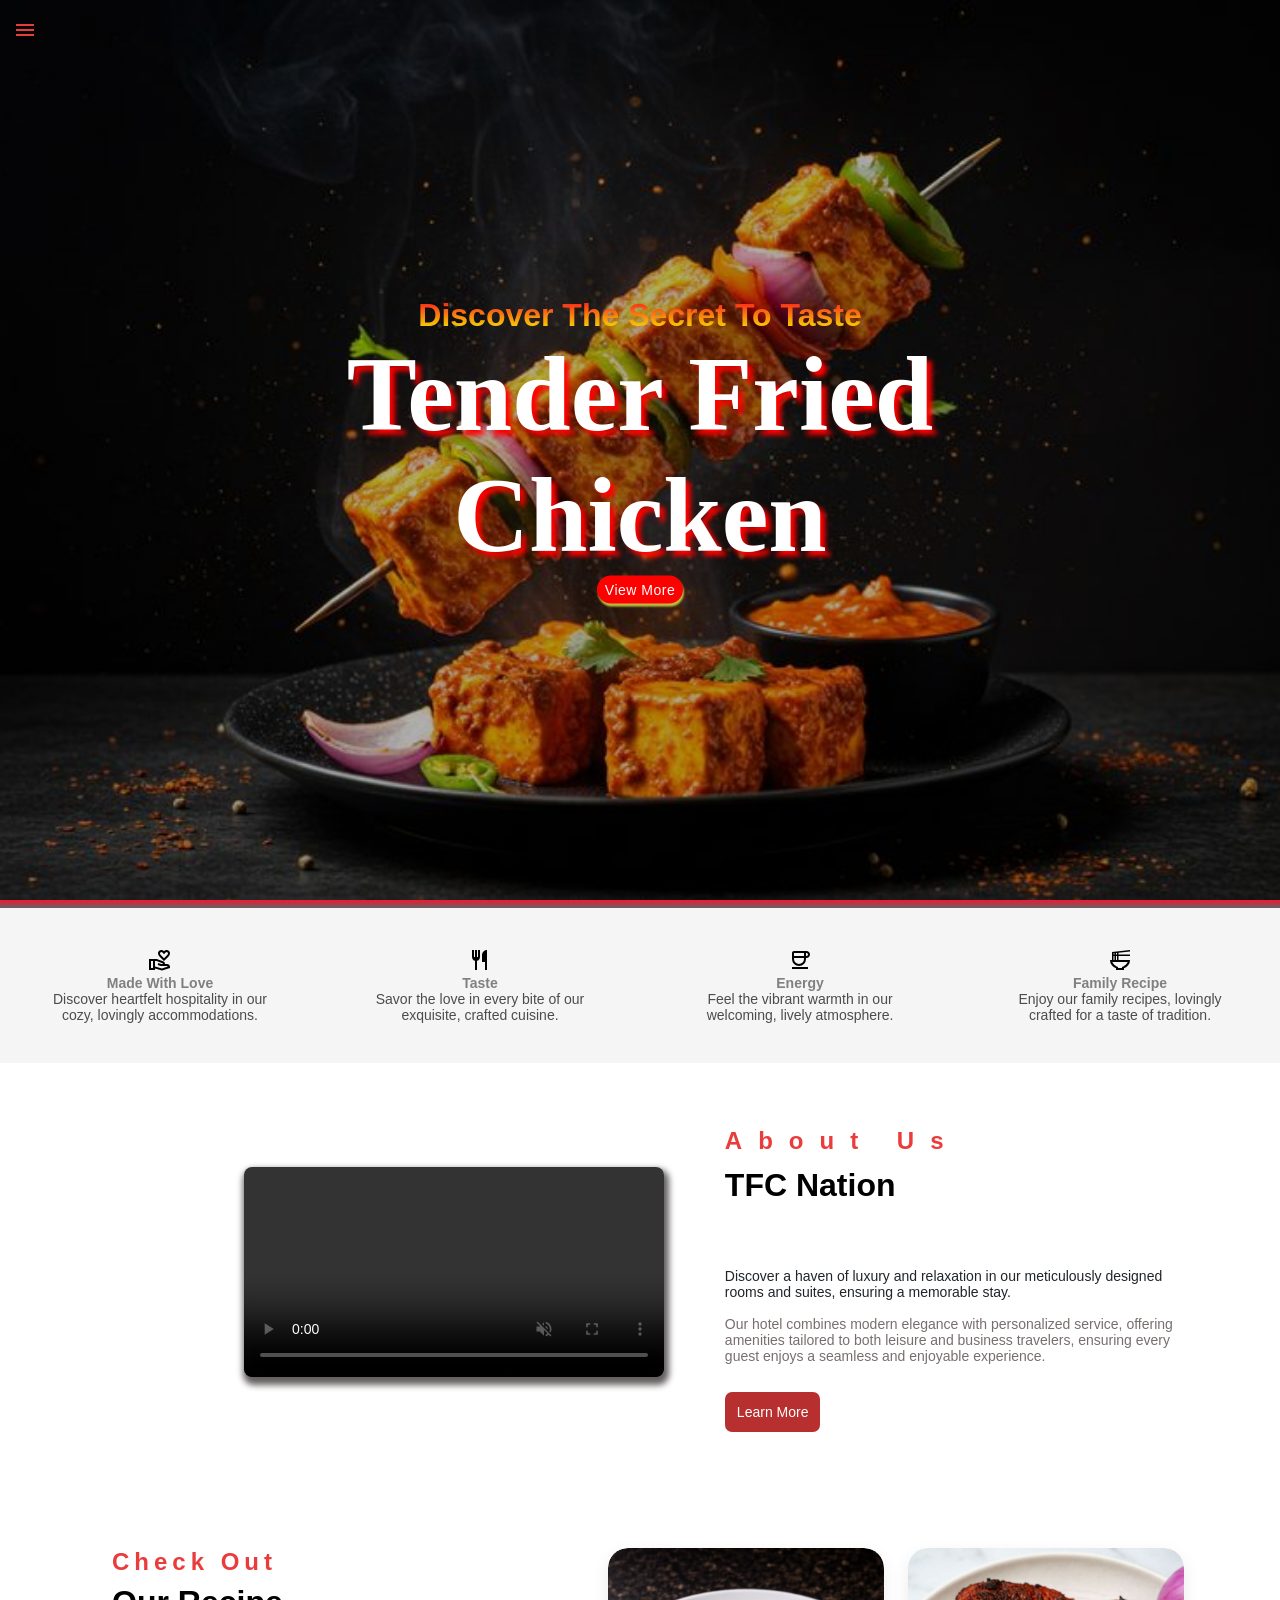
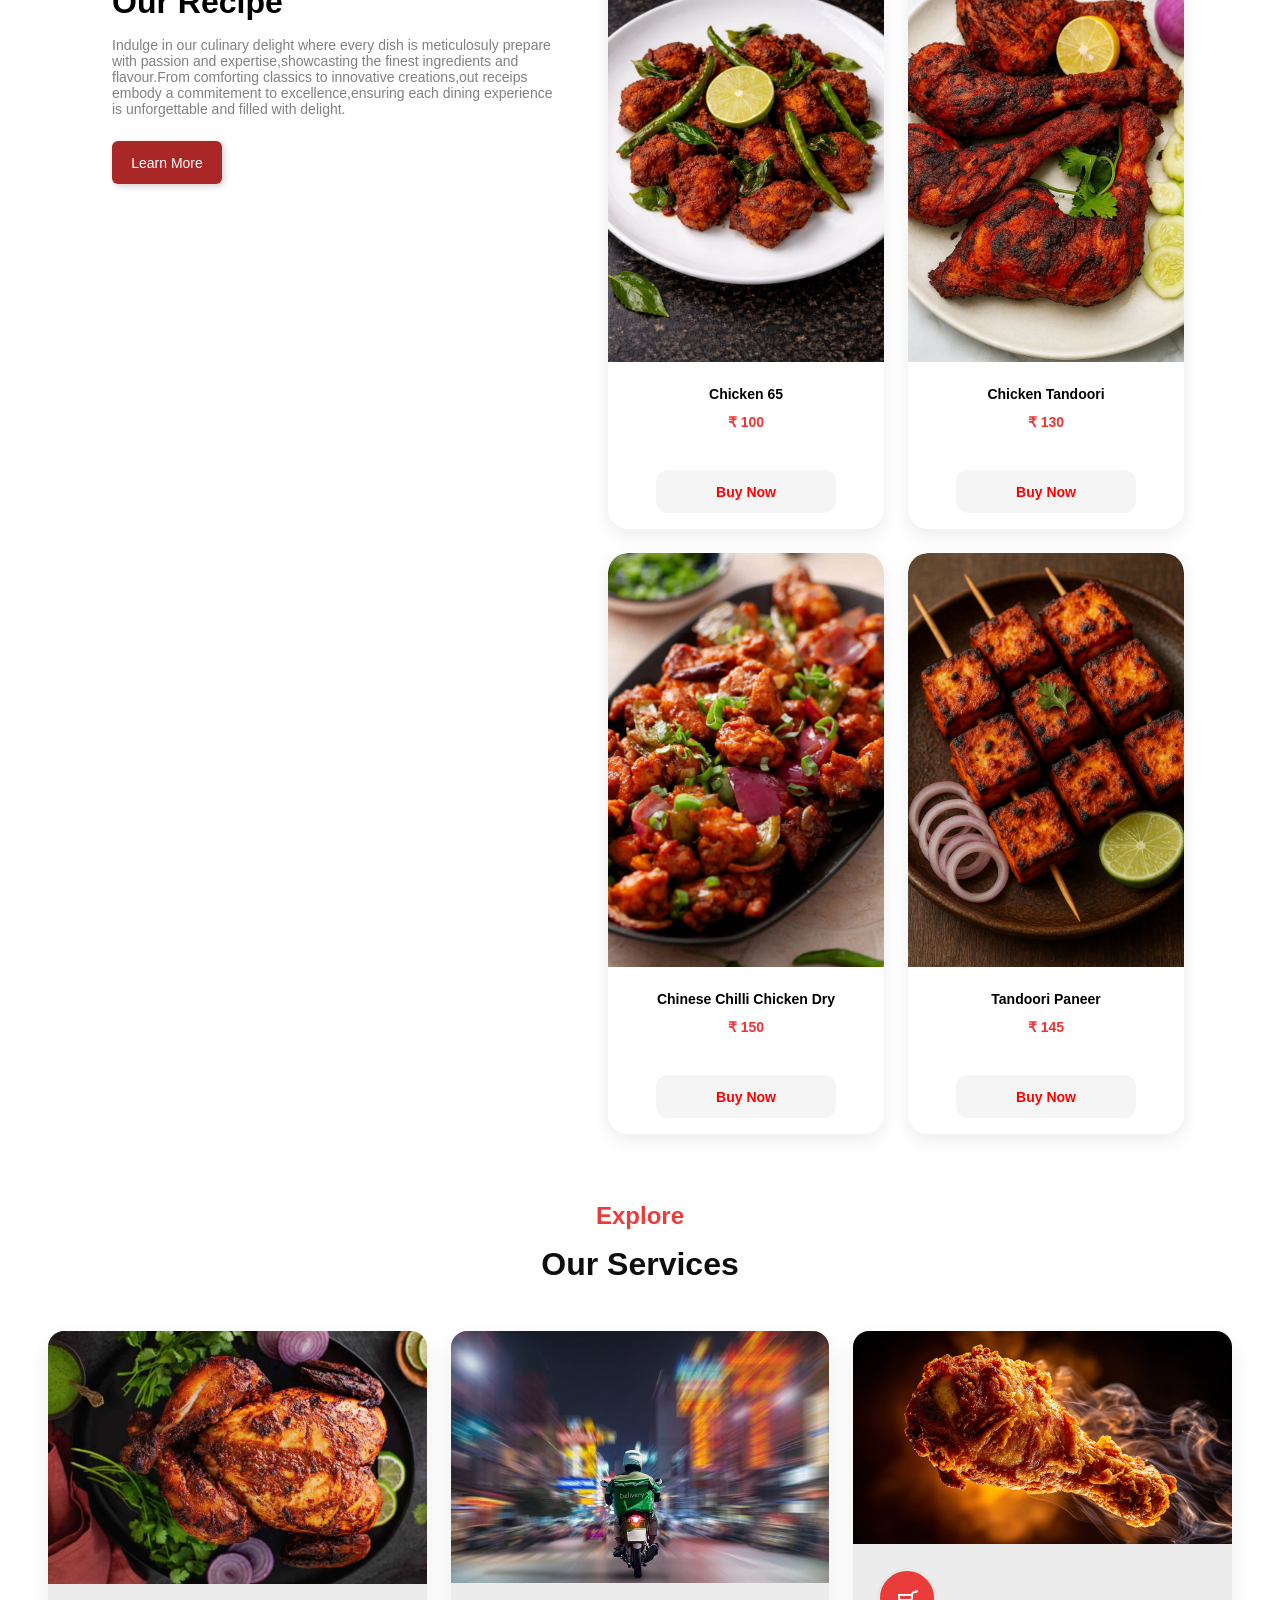
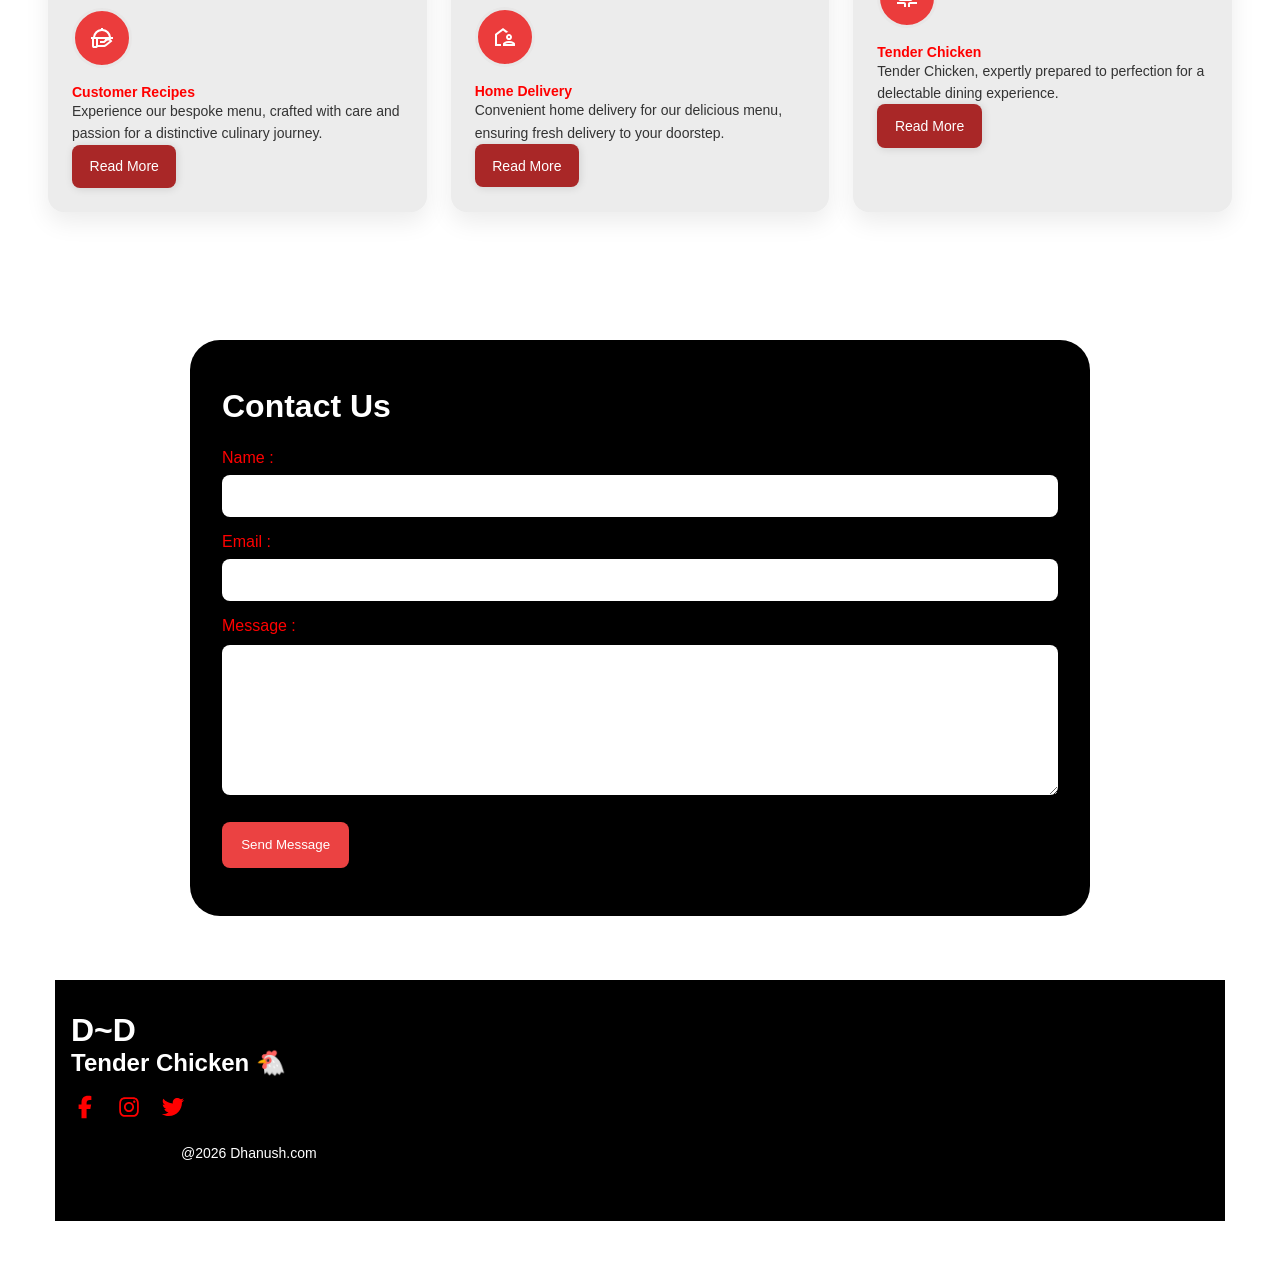
<file: index.html>
<!DOCTYPE html>
<html lang="en">
    <head>
        <meta charset="UTF-8">
        <meta name="viewport" content="width=device-width, initial-scale=1.0">
        <title>TFC | Tender Fried Chicken</title>
        <link rel="stylesheet" href="Food.css">
        <link rel="icon"
            href="vector-chicken-icon-chicken-icon-chicken-head-vector-isolated-transparent-background-png_699917-2622.png">
    </head>
    <body>
        <div class="nav-btn">
            <label for="nav-check">
                <svg xmlns="http://www.w3.org/2000/svg" height="24px"
                    viewBox="0 -960 960 960" width="24px" fill="#5f6368"><path
                        d="M120-240v-80h720v80H120Zm0-200v-80h720v80H120Zm0-200v-80h720v80H120Z" /></svg>
            </label>
        </div>

        <input type="checkbox" id="nav-check">

        <nav class="navbar">

            <div class="navbar-header">
                <h3>TFC Nation</h3>
                <img
                    src="vector-chicken-icon-chicken-icon-chicken-head-vector-isolated-transparent-background-png_699917-2622.png"
                    alt="TFC">
                <span class="nav-close">
                    <label for="nav-check">
                        <svg xmlns="http://www.w3.org/2000/svg" height="24px"
                            viewBox="0 -960 960 960" width="29px"
                            fill="#5f6368"><path
                                d="m336-280-56-56 144-144-144-143 56-56 144 144 143-144 56 56-144 143 144 144-56 56-143-144-144 144Z" /></svg>
                    </label>
                </span>
            </div>
            <ul class="nav-items">
                <li><a class="nav-link" href="#">Home</a></li>
                <li><a class="nav-link" href="#">Features</a></li>
                <li><a class="nav-link" href="#">About</a></li>
                <li><a class="nav-link" href="#">Product</a></li>
                <li><a class="nav-link" href="#">Contact</a></li>
            </ul>

        </nav>

        <header class="header">
            <div class="banner">
                <h2>Discover The Secret To Taste</h2>
                <h1>Tender Fried Chicken</h1>
                <a class="btn" href="#">View More</a>
            </div>
        </header>

        <div class="container-divider"></div>

        <section class="features">
            <div class="feature">
                <span class="feature-icon">
                    <svg xmlns="http://www.w3.org/2000/svg" height="24px"
                        viewBox="0 -960 960 960" width="24px"
                        fill="#5f6368"><path
                            d="M640-440 474-602q-31-30-52.5-66.5T400-748q0-55 38.5-93.5T532-880q32 0 60 13.5t48 36.5q20-23 48-36.5t60-13.5q55 0 93.5 38.5T880-748q0 43-21 79.5T807-602L640-440Zm0-112 109-107q19-19 35-40.5t16-48.5q0-22-15-37t-37-15q-14 0-26.5 5.5T700-778l-60 72-60-72q-9-11-21.5-16.5T532-800q-22 0-37 15t-15 37q0 27 16 48.5t35 40.5l109 107ZM280-220l278 76 238-74q-5-9-14.5-15.5T760-240H558q-27 0-43-2t-33-8l-93-31 22-78 81 27q17 5 40 8t68 4q0-11-6.5-21T578-354l-234-86h-64v220ZM40-80v-440h304q7 0 14 1.5t13 3.5l235 87q33 12 53.5 42t20.5 66h80q50 0 85 33t35 87v40L560-60l-280-78v58H40Zm80-80h80v-280h-80v280Zm520-546Z" /></svg>
                </span>
                <h4 class="feature-title">Made With Love</h4>
                <p class="feature-text">Discover heartfelt hospitality in our cozy, lovingly accommodations.</p>
            </div>

            <div class="feature">
                <span class="feature-icon">
                    <svg xmlns="http://www.w3.org/2000/svg" height="24px"
                        viewBox="0 -960 960 960" width="24px"
                        fill="#5f6368"><path
                            d="M280-80v-366q-51-14-85.5-56T160-600v-280h80v280h40v-280h80v280h40v-280h80v280q0 56-34.5 98T360-446v366h-80Zm400 0v-320H560v-280q0-83 58.5-141.5T760-880v800h-80Z" /></svg>
                </span>
                <h4 class="feature-title">Taste</h4>
                <p class="feature-text">Savor the love in every bite of our exquisite, crafted cuisine.</p>
            </div>

            <div class="feature">
                <span class="feature-icon">
                    <svg xmlns="http://www.w3.org/2000/svg" height="24px"
                        viewBox="0 -960 960 960" width="24px"
                        fill="#5f6368"><path
                            d="M440-240q-117 0-198.5-81.5T160-520v-240q0-33 23.5-56.5T240-840h500q58 0 99 41t41 99q0 58-41 99t-99 41h-20v40q0 117-81.5 198.5T440-240ZM240-640h400v-120H240v120Zm200 320q83 0 141.5-58.5T640-520v-40H240v40q0 83 58.5 141.5T440-320Zm280-320h20q25 0 42.5-17.5T800-700q0-25-17.5-42.5T740-760h-20v120ZM160-120v-80h640v80H160Zm280-440Z" /></svg>
                </span>
                <h4 class="feature-title">Energy</h4>
                <p class="feature-text">Feel the vibrant warmth in our welcoming, lively atmosphere.</p>
            </div>

            <div class="feature">
                <span class="feature-icon">
                    <svg xmlns="http://www.w3.org/2000/svg" height="24px"
                        viewBox="0 -960 960 960" width="24px"
                        fill="#5f6368"><path
                            d="M400-160h160v-44l50-20q65-26 110.5-72.5T786-400H174q20 57 65 103.5T350-224l50 20v44Zm-80 80v-70q-107-42-173.5-130T80-480h80v-320l720-80v60l-460 52v68h460v60H420v160h460q0 112-66.5 200T640-150v70H320Zm0-620h40v-62l-40 5v57Zm-100 0h40v-50l-40 4v46Zm100 220h40v-160h-40v160Zm-100 0h40v-160h-40v160Zm260 80Z" /></svg>
                </span>
                <h4 class="feature-title">Family Recipe</h4>
                <p class="feature-text">Enjoy our family recipes, lovingly crafted for a taste of tradition.</p>
            </div>

        </section>

        <section class="about">
            <div class="section-centre">
                <div class="about-img-cointainer">
                    <div class="about-image">
                        <video src="Video-142.mp4" controls autoplay
                            loop muted></video>
                    </div>
                </div>
                <div class="about-info">
                    <div class="section-title">
                        <h3>About Us</h3>
                        <h2>TFC Nation</h2>
                    </div>
                    <p class="about-text-1">
                        Discover a haven of luxury and relaxation in our meticulously
                        designed rooms and suites, ensuring a memorable stay.
                    </p>
                    <p class="about-text">
                        Our hotel combines modern elegance with personalized
                        service, offering amenities tailored to both leisure and
                        business travelers, ensuring every guest enjoys a seamless
                        and enjoyable experience.
                    </p>
                    <div class="about-action">
                        <a href="#" class="btn">Learn More</a>
                    </div>
                </div>
            </div>
        </section>

        <section class="product">
            <div class="section-centre">
                <div class="product-info">
                    <div class="section-title-2">
                        <h3>Check Out</h3>
                    </div>
                    <div class="section-title-3">
                        <h2>Our Recipe</h2>
                    </div>

                    <div>
                        <div class="product-text">
                            Indulge in our culinary delight where every dish is
                            meticulosuly prepare with passion and
                            expertise,showcasting the finest ingredients and
                            flavour.From comforting classics to innovative
                            creations,out receips embody a commitement to
                            excellence,ensuring each dining experience is
                            unforgettable and filled with delight.
                        </div>
                    </div>
                    <div class="product-button">
                        <a href="#">Learn More</a>
                    </div>
                </div>
                <div class="product-inventory">
                    <div class="product-image">
                        <img class="img" src="chicken-65.jpeg" alt="product">
                        <h4>Chicken 65</h4>
                        <h4>₹ 100</h4>
                        <a class="product-btn" href="https://www.zomato.com/coimbatore">Buy Now</a>
                    </div>

                    <div class="product-image">
                        <img class="img" src="chicken-tandoori.jpeg" alt="product">
                        <h4>Chicken Tandoori</h4>
                        <h4>₹ 130</h4>
                        <a class="product-btn" href="https://www.zomato.com/coimbatore">Buy Now</a>
                    </div>

                    <div class="product-image">
                        <img class="img" src="chilli-chicken.jpeg" alt="product">
                        <h4>Chinese Chilli Chicken Dry</h4>
                        <h4>₹ 150</h4>
                        <a class="product-btn" href="https://www.zomato.com/coimbatore">Buy Now</a>
                    </div>

                    <div class="product-image">
                        <img class="img" src="paneer.jpeg" alt="product">
                        <h4>Tandoori Paneer</h4>
                        <h4>₹ 145</h4>
                        <a class="product-btn" href="https://www.zomato.com/coimbatore">Buy Now</a>
                    </div>
                </div>
            </div>
        </section>

        <section class="service">
            <div class="service-title">
                <h3>Explore</h3>
                <h2>Our Services</h2>
            </div>
            <div class="service-grid">
                <div class="service-item">
                    <div class="service-card-image">
                        <img src="service1.jpeg" alt="Customer Recipes">
                    </div>
                    <div class="service-card">
                        <span class="service-icon-1">
                            <svg xmlns="http://www.w3.org/2000/svg" height="24px" viewBox="0 -960 960 960" width="24px" fill="#ffffff"><path d="M40-440v-80h81q14-127 103-216t216-103v-41h80v41q127 14 216 103t103 216h81v80H40Zm163-80h554q-14-103-92.5-171.5T480-760q-106 0-184.5 68.5T203-520Zm372 80H320v240h222q21 0 40.5-7t35.5-21l166-137q-8-8-18-12t-21-6q-17-3-33 1t-30 15l-108 87H400v-80h146l44-36q5-3 7.5-8t2.5-11q0-10-7.5-17.5T575-440Zm-335 0h-80v280h80v-280Zm0 360h-80q-33 0-56.5-23.5T80-160v-280q0-33 23.5-56.5T160-520h415q85 0 164 29t127 98l27 41-223 186q-27 23-60 34.5T542-120H309q-11 18-29 29t-40 11Zm240-440Z"/></svg>
                        </span>
                        <div class="service-info">
                            <h4>Customer Recipes</h4>
                            <p>Experience our bespoke menu, crafted with care and passion for a distinctive culinary journey.</p>
                            <a href="#" class="service-button">Read More</a>
                        </div>
                    </div>
                </div>
                <div class="service-item">
                    <div class="service-card-image">
                        <img src="service2.jpeg" alt="Home Delivery">
                    </div>
                    <div class="service-card">
                        <span class="service-icon-2">
                            <svg xmlns="http://www.w3.org/2000/svg" height="24px" viewBox="0 -960 960 960" width="24px" fill="#ffffff"><path d="M343-470ZM80-120v-480l320-240 215 162q-25 3-47 11.5T526-644l-126-96-240 180v360h160v80H80Zm320 0v-76q0-21 10.5-39.5T439-265q46-27 96.5-41T640-320q54 0 104.5 14t96.5 41q18 11 28.5 29.5T880-196v76H400Zm86-80h308q-35-20-74-30t-80-10q-41 0-80 10t-74 30Zm69-195q-35-35-35-85t35-85q35-35 85-35t85 35q35 35 35 85t-35 85q-35 35-85 35t-85-35Zm113.5-56.5Q680-463 680-480t-11.5-28.5Q657-520 640-520t-28.5 11.5Q600-497 600-480t11.5 28.5Q623-440 640-440t28.5-11.5ZM640-200Z"/></svg>
                        </span>
                        <div class="service-info">
                            <h4>Home Delivery</h4>
                            <p>Convenient home delivery for our delicious menu, ensuring fresh delivery to your doorstep.</p>
                            <a href="#" class="service-button">Read More</a>
                        </div>
                    </div>
                </div>
                <div class="service-item">
                    <div class="service-card-image">
                        <img src="service3.jpeg" alt="Tender Chicken">
                    </div>
                    <div class="service-card">
                        <span class="service-icon-3">
                            <svg xmlns="http://www.w3.org/2000/svg" height="24px" viewBox="0 -960 960 960" width="24px" fill="#ffffff"><path d="M240-360q-50 0-85-35t-35-85v-160h521q5-33 27-59t54-37l185-62 25 76-185 62q-12 4-19.5 14.5T720-622v142q0 50-35 85t-85 35H240Zm0-80h360q17 0 28.5-11.5T640-480v-80H200v80q0 17 11.5 28.5T240-440Zm120 320v-120H80v-80h280q33 0 56.5 23.5T440-240v120h-80Zm160 0v-120q0-33 23.5-56.5T600-320h280v80H600v120h-80ZM420-500Z"/></svg>
                        </span>
                        <div class="service-info">
                            <h4>Tender Chicken</h4>
                            <p>Tender Chicken, expertly prepared to perfection for a delectable dining experience.</p>
                            <a href="#" class="service-button">Read More</a>
                        </div>
                    </div>
                </div>
            </div>
        </section>

        <div class="contact-box">
            <div class="contact">
                <h1>Contact Us</h1>
                <form action="#" method="POST" class="contact-form">
                    <label for="name">Name :</label>
                    <input type="text" id="name" name="name" required>

                    <label for="email">Email :</label>
                    <input type="email" id="email" name="email" required>

                    <label id="msg" for="message">Message :</label>
                    <textarea id="message" name="message" rows="5"
                        required></textarea>

                    <button type="submit">Send Message</button>
                </form>
            </div>
        </div>

        <div class="footer">
            <div class="footer-cointainer">
                <div class="footerbox-1">
                    <h2 class="hedingtext">D~D</h2>
                    <h3>Tender Chicken 🐔</h3>
                    <div class="footer-svg">
                        <svg xmlns="http://www.w3.org/2000/svg"
                            viewBox="0 0 640 640"><!--!Font Awesome Free v7.2.0 by @fontawesome - https://fontawesome.com License - https://fontawesome.com/license/free Copyright 2026 Fonticons, Inc.--><path
                                d="M240 363.3L240 576L356 576L356 363.3L442.5 363.3L460.5 265.5L356 265.5L356 230.9C356 179.2 376.3 159.4 428.7 159.4C445 159.4 458.1 159.8 465.7 160.6L465.7 71.9C451.4 68 416.4 64 396.2 64C289.3 64 240 114.5 240 223.4L240 265.5L174 265.5L174 363.3L240 363.3z" /></svg>

                        <svg xmlns="http://www.w3.org/2000/svg"
                            viewBox="0 0 640 640"><!--!Font Awesome Free v7.2.0 by @fontawesome - https://fontawesome.com License - https://fontawesome.com/license/free Copyright 2026 Fonticons, Inc.--><path
                                d="M320.3 205C256.8 204.8 205.2 256.2 205 319.7C204.8 383.2 256.2 434.8 319.7 435C383.2 435.2 434.8 383.8 435 320.3C435.2 256.8 383.8 205.2 320.3 205zM319.7 245.4C360.9 245.2 394.4 278.5 394.6 319.7C394.8 360.9 361.5 394.4 320.3 394.6C279.1 394.8 245.6 361.5 245.4 320.3C245.2 279.1 278.5 245.6 319.7 245.4zM413.1 200.3C413.1 185.5 425.1 173.5 439.9 173.5C454.7 173.5 466.7 185.5 466.7 200.3C466.7 215.1 454.7 227.1 439.9 227.1C425.1 227.1 413.1 215.1 413.1 200.3zM542.8 227.5C541.1 191.6 532.9 159.8 506.6 133.6C480.4 107.4 448.6 99.2 412.7 97.4C375.7 95.3 264.8 95.3 227.8 97.4C192 99.1 160.2 107.3 133.9 133.5C107.6 159.7 99.5 191.5 97.7 227.4C95.6 264.4 95.6 375.3 97.7 412.3C99.4 448.2 107.6 480 133.9 506.2C160.2 532.4 191.9 540.6 227.8 542.4C264.8 544.5 375.7 544.5 412.7 542.4C448.6 540.7 480.4 532.5 506.6 506.2C532.8 480 541 448.2 542.8 412.3C544.9 375.3 544.9 264.5 542.8 227.5zM495 452C487.2 471.6 472.1 486.7 452.4 494.6C422.9 506.3 352.9 503.6 320.3 503.6C287.7 503.6 217.6 506.2 188.2 494.6C168.6 486.8 153.5 471.7 145.6 452C133.9 422.5 136.6 352.5 136.6 319.9C136.6 287.3 134 217.2 145.6 187.8C153.4 168.2 168.5 153.1 188.2 145.2C217.7 133.5 287.7 136.2 320.3 136.2C352.9 136.2 423 133.6 452.4 145.2C472 153 487.1 168.1 495 187.8C506.7 217.3 504 287.3 504 319.9C504 352.5 506.7 422.6 495 452z" /></svg>

                        <svg xmlns="http://www.w3.org/2000/svg"
                            viewBox="0 0 640 640"><!--!Font Awesome Free v7.2.0 by @fontawesome - https://fontawesome.com License - https://fontawesome.com/license/free Copyright 2026 Fonticons, Inc.--><path
                                d="M523.4 215.7C523.7 220.2 523.7 224.8 523.7 229.3C523.7 368 418.1 527.9 225.1 527.9C165.6 527.9 110.4 510.7 64 480.8C72.4 481.8 80.6 482.1 89.3 482.1C138.4 482.1 183.5 465.5 219.6 437.3C173.5 436.3 134.8 406.1 121.5 364.5C128 365.5 134.5 366.1 141.3 366.1C150.7 366.1 160.1 364.8 168.9 362.5C120.8 352.8 84.8 310.5 84.8 259.5L84.8 258.2C98.8 266 115 270.9 132.2 271.5C103.9 252.7 85.4 220.5 85.4 184.1C85.4 164.6 90.6 146.7 99.7 131.1C151.4 194.8 229 236.4 316.1 240.9C314.5 233.1 313.5 225 313.5 216.9C313.5 159.1 360.3 112 418.4 112C448.6 112 475.9 124.7 495.1 145.1C518.8 140.6 541.6 131.8 561.7 119.8C553.9 144.2 537.3 164.6 515.6 177.6C536.7 175.3 557.2 169.5 576 161.4C561.7 182.2 543.8 200.7 523.4 215.7z" /></svg>
                    </div>

                </div>

            </div>
            <p class="footer-para">@2026 Dhanush.com</p>
        </div>

    </body>
</html>
</file>
<file: Food.css>
*
{
    margin: 0;
    padding: 0;
    box-sizing: border-box;
}
body
{
    font-family: 'Gill Sans', 'Gill Sans MT', Calibri, 'Trebuchet MS', sans-serif;
    font-size: 0.875rem;
    background-color: white;
    color: gray;
}
.section-centre,
.section-center
{
    padding: 4rem 0;
    width: 85vw;
    margin: 0 auto;
    max-width: 1170px;
}
i
{
    color: black;
}
.nav-btn svg
{
    fill: rgb(235, 60, 60) ;
    position: fixed;
    top: 2%;
    left: 1%;
    cursor: pointer;
    z-index: 1;
}
a
{
    text-decoration: none;
}
img
{
    width: 100%;
    display: block;

}
h1 h2 h3 h4
{
    text-transform: capitalize;
    line-height: 1.25;
    margin-bottom: 0.75rem;
    letter-spacing: 0.5px;
}
h1
{
    font-size: 3rem;
}
h2
{
    font-size: 2rem;
}
h3
{
    font-size: 1.5rem;
}
h4
{
    font-size: 0.875rem;
}

p
{
    margin-bottom: 1.75rem;
}

.navbar
{
    position: fixed;
    top: 0%;
    left: 0%;
    width: 100%;
    height: 100%;
    background-color:rgba(29, 27, 27, 0.9);
    transform: translate(-100%);
    z-index: 3;
}

.navbar h3
{
    padding: 1rem;
    color: white;
    font-size: 1.5rem;
    text-align: center;
    text-transform: uppercase;
    font-weight: 700;
    color: transparent;
    background-image: linear-gradient(rgb(92, 2, 2), rgb(221, 146, 8),rgb(254, 5, 5),blue);
    background-clip: text;
}
.navbar img
{
    width: 90px;
    margin: auto;

}
.navbar-header
{
    position: relative;
}
.nav-close
{
    position: absolute;
    right: 0%;
    top: 5px;
}
.nav-close svg
{
    cursor: pointer;
    transition: 0.5s;
}
.nav-close:hover svg
{
    fill: white;
    
}
.nav-link
{
    display: block;
    color: white;
    text-transform: uppercase;
    font-size: 1.1rem;
    padding: 0.3rem 1rem;
    letter-spacing: 0.5px;
    transition: 0.5s;
}
.nav-link:hover
{
     background-color: rgb(169, 39, 39);
     padding-left: 1.6rem;
     border-left:0.5rem solid yellow;
}
#nav-check
{
    display: none;
}
#nav-check:checked ~ .navbar
{
    transform: translateX(0);
    transition: 0.5s;
}


.header
{
    min-height: 100vh;
    background: linear-gradient(rgba(0,0,0,0.3), rgba(0,0,0,0.3)), url("hero-bg.jpeg") no-repeat center/cover;
    background-size: cover;
    background-attachment: scroll;
    position: relative;
}
.banner
{
    text-align: center;
    position: absolute;
    top: 50%;
    left: 50%;
    transform: translate(-50%,-50%);
}
.banner h2 {
    font-size:x-large;
    color: transparent;
    background: linear-gradient(rgb(251, 2, 31),rgb(245, 250, 0));
    background-clip: text;
    font-weight: 900;
    font-size: xx-large;
}
.banner h1
{
    font-size: 105px;
    font-family: Georgia, 'Times New Roman', Times, serif;
    color: white;font-weight:600;
    text-shadow: 5px 5px 5px  red;
}
.banner a
{
    color: white;
    background-color: red;
    padding-left: 8px;
    padding-right: 8px;
    padding-bottom: 6px;
    padding-top: 6px;
    border-radius: 100px;
    letter-spacing: 0.5px; 
    display: inline-block;
    box-shadow: 1px 3px 2px rgb(191, 191, 60);
}
.btn:hover
{
    cursor: pointer;
}
.container-divider
{
    height: 0.5rem;
    background: linear-gradient(rgb(242, 24, 50),rgba(8, 8, 8, 0.629));
}

.features
{
    background-color:whitesmoke;
    cursor: pointer;
    display: grid;
    grid-template-columns: repeat(4,1fr);
}
.feature
{
    padding: 2.5rem;
    text-align: center;
    transition: 0.5s;
}
.feature-icon svg
{
    transition: 0.5s;
    fill: black;
}
.feature-title
{
    text-transform: capitalize;
}
.feature-text
{
    color: rgb(77, 76, 76);
    max-width: 17rem;
    margin: 0 auto;
}
.feature:hover
{
    background-color: white;
    box-shadow: 6px 2px  rgb(250, 2, 2);
}
.feature:hover .feature-title
{
    color: rgb(248, 29, 29);
}
.feature:hover .feature-icon svg
{
    fill: rgb(248, 29, 29);
    transform: translateY(-6px);
}
.section-title h3
{
    color: rgb(235, 60, 60);
    font-family: Impact, Haettenschweiler, 'Arial Narrow Bold', sans-serif;
    letter-spacing: 1rem;
    margin: 0 0 0.75rem;
}
.section-title h2
{
    color: black;
    font-family: Verdana, Geneva, Tahoma, sans-serif;
    font-size: 2rem;
    margin: 0;
}
.section-title
{
    margin-bottom: 3rem;
}
.about .section-centre
{
    display: grid;
    grid-template-columns: 1.3fr 1fr;
    gap: 2rem;
    align-items: center;
}
.about-img-cointainer
{
    display: flex;
    justify-content: center;
}
.about-image
{
    text-align: center;
}
.about-image video
{
    width: 150%;
    max-width: 420px;
    max-height: 400px;
    height: auto;
    box-shadow: 2px 5px 6px 3px rgb(100, 96, 96);
    border-radius: 8px;
    object-fit: cover;
}
.about-image video:hover
{
    transform: scale(1.03);
    transition: 0.3s ease;
}
.about-info
{
    display: flex;
    flex-direction: column;
    gap: 1rem;
}
.about-text-1
{
    color: rgb(33, 37, 41);
    max-width: 34rem;
    margin: 0;
}
.about-text
{
    max-width: 34rem;
    color: rgb(121, 110, 110);
    margin: 0;
}
.about-action
{
    margin-top: 1.5rem;
}
.about-text a
{
    background-color: rgb(169, 39, 39);
    color: white;
    padding: 0.75rem 1rem;
    border-radius: 6px;
    border: none;
    display: inline-block;
}
.about-text a:hover
{
    color: #0e0e0e;
    cursor: pointer;
}
.section-title-2 h3
{
    color: rgb(235, 60, 60);
    font-family: Verdana, Geneva, Tahoma, sans-serif;
    letter-spacing: 5px;
    font-weight: bold;
    margin: 0 0 0.5rem;
}
.section-title-3 h2
{
    color: black;
    margin: 0 0 1rem;
}
.product .section-centre
{
    display: grid;
    grid-template-columns: 1fr 1.2fr;
    gap: 2rem;
    align-items: start;
}
.product-info
{
    margin: 0;
    padding: 0 1rem;
}
.product-text
{
    text-align: left;
    width: 100%;
    max-width: 700px;
    margin: 0;
}
.product-button
{
    margin: 1.5rem 0 0;
}
.product-button a
{
    background-color: rgb(169, 39, 39);
    color: white;
    padding: 0.85rem 1.2rem;
    border-radius: 6px;
    border: none;
    box-shadow: 2px 2px 6px rgba(0, 0, 0, 0.2);
    display: inline-block;
}
.product-button a:hover
{
    cursor: pointer;
    color: white;
    transform: translateY(-1px);
}
.product-inventory
{
    display: grid;
    grid-template-columns: repeat(2, minmax(240px, 1fr));
    gap: 1.5rem;
    margin: 0 auto;
    width: 100%;
}
.product-image
{
    display: flex;
    flex-direction: column;
    align-items: center;
    gap: 0.5rem;
    overflow: hidden;
    border-radius: 20px;
    background-color: #fff;
    box-shadow: 0 6px 18px rgba(0, 0, 0, 0.08);
    padding-bottom: 1rem;
}
.product-image img
{
    width: 100%;
    display: block;
    border-radius: 20px 20px 0 0;
    margin: 0;
}
.product-image h4
{
    order: 1;
    margin: 1rem 1rem 0.25rem;
    color: black;
    text-align: center;
}
.product-image h4 + h4
{
    order: 2;
    margin: 0 1rem 1rem;
    color: rgb(239, 50, 50);
    text-align: center;
}
.product-image .product-btn
{
    order: 3;
    color: red;
    display: inline-flex;
    justify-content: center;
    align-items: center;
    padding: 0.85rem 1.2rem;
    border: none;
    border-radius: 12px;
    background-color: whitesmoke;
    margin-top: 1rem;
    min-width: 180px;
    cursor: pointer;
    text-decoration: none;
    font-weight: 700;
}
.product-btn:hover,
.product-image .product-btn:hover
{
    color: red;
    transition: 0.3s ease;
    transform: scale(1.05);
}

.service
{
    padding: 4rem 0;
    margin: 3rem;
    margin-top: -60px;
}
.service-title
{
    text-align: center;
    margin: 0 auto 3rem;
    max-width: 700px;
}
.service-title h3
{
    color: rgb(235, 60, 60);
    margin-bottom: 1rem;
    font-weight: bold;
}
.service-title h2
{
    color: #0e0e0e;
    margin: 0;
}
.service-grid
{
    display: grid;
    grid-template-columns: repeat(auto-fit, minmax(240px, 1fr));
    gap: 1.5rem;
}
.service-item
{
    display: flex;
    flex-direction: column;
    background: rgb(236, 236, 236);
    border-radius: 16px;
    overflow: hidden;
    box-shadow: 0 10px 24px rgba(0, 0, 0, 0.08);
}
.service-card-image img
{
    width: 100%;
    display: block;
    height: auto;
}
.service-card
{
    padding: 1.5rem;
    display: flex;
    flex-direction: column;
    gap: 1rem;
}
span[class^="service-icon"]
{
    width: 60px;
    height: 60px;
    display: inline-flex;
    align-items: center;
    justify-content: center;
    border-radius: 50%;
    background-color: rgb(235, 60, 60);
    border: 0.2rem solid rgb(232, 231, 231);
}
span[class^="service-icon"] svg
{
    width: 24px;
    height: 24px;
    fill: white;
}
.service-info h4
{
    margin: 0;
    color: red;
}
.service-info p
{
    margin: 0;
    color: #333;
    line-height: 1.6;
}
.service-button
{
    background-color: rgb(169, 39, 39);
    color: white;
    padding: 0.85rem 1.1rem;
    border-radius: 8px;
    border: none;
    box-shadow: 1px 1px 8px rgba(0, 0, 0, 0.12);
    display: inline-block;
    text-decoration: none;
}
.service-button:hover
{
    background-color: #b82f2f;
}
.service-card:hover
{
    transform: translateY(-4px);
    transition: transform 0.3s ease;
}
.contact-box
{
    background-color: #000000;
    color: white;
    border-radius: 30px;
    padding: 3rem 2rem;
    max-width: 900px;
    margin: 4rem auto;
}
.contact-box h1
{
    margin-bottom: 1.5rem;
    font-size: 2rem;
}
.contact-form label
{
    display: block;
    margin-bottom: 0.5rem;
    font-size: 1rem;
    color: red;
}
.contact-form input,
.contact-form textarea
{
    width: 100%;
    padding: 0.85rem 1rem;
    margin-bottom: 1rem;
    border-radius: 8px;
    border: none;
    outline: none;
}
.contact-form textarea
{
    min-height: 150px;
    resize: vertical;
    margin-top: 10px;
}
.contact-form button
{
    display: inline-flex;
    align-items: center;
    justify-content: center;
    padding: 0.95rem 1.2rem;
    margin-top: 0.5rem;
    background-color: rgb(235, 66, 66);
    color: white;
    border: none;
    border-radius: 8px;
    cursor: pointer;
    transition: transform 0.2s ease;
}
.contact-form button:hover
{
    transform: scale(1.03);
}
.footer
{
    background-color: #000000;
    color: white;
    padding: 2rem 1rem;
    margin: 55px;
}
.footer-cointainer
{
    max-width: 1160px;
    margin: 0 auto;
}
.footerbox-1
{
    max-width: 600px;
}
.footerbox-1 h2,
.footerbox-1 h3
{
    margin: 0;
    padding: 0;
}
.footer-svg
{
    display: flex;
    gap: 1rem;
    align-items: center;
    margin-top: 1rem;
}
.footer-svg svg
{
    width: 28px;
    fill: red;
}
.footer-para
{
    margin-top: 1.5rem;
    margin-left: 110px;
}
#msg
{
    margin: 0;
}
body::-webkit-scrollbar
{
    width: 10px;
    background-color: #c9c6c6;
}
body::-webkit-scrollbar-thumb
{
    background-color: #e20000;
    border-radius: 20px;
}
.about-action a
{
    background-color: #b82f2f;
    padding: 12px;
    border: none;
    border-radius: 7px;
    color: white;
}
.about-action:hover
{
    transform: translateY(-1px)
}
.product-inventory{
    width: -10px;
}








@media screen and (min-width:768px) {
    .navbar
    {
        width: 20%;
        max-width: 25rem;
    }
}

@media screen and (max-width:1024px) {
    .section-centre,
    .section-center
    {
        width: 90vw;
    }
    .about .section-centre,
    .product .section-centre
    {
        grid-template-columns: 1fr;
    }
    .product-inventory
    {
        grid-template-columns: repeat(2, minmax(220px, 1fr));
    }
    .service-grid
    {
        grid-template-columns: repeat(2, minmax(220px, 1fr));
    }
    
}

@media screen and (max-width:768px) {
    .header
    {
        min-height: 70vh;
    }
    .banner h1
    {
        font-size: 3rem;
    }
    .banner h2
    {
        font-size: 1.6rem;
    }
    .features
    {
        grid-template-columns: 1fr;
    }
    .about .section-centre,
    .product .section-centre
    {
        grid-template-columns: 1fr;
    }
    .product-inventory,
    .service-grid
    {
        grid-template-columns: 1fr;
    }
    .contact-box
    {
        padding: 2rem 1.5rem;
    }
    
}

@media screen and (max-width:600px) {
    .banner h1
    {
        font-size: 2.2rem;
    }
    .banner h2
    {
        font-size: 1.2rem;
    }
    .nav-btn svg
    {
        top: 1%;
        left: 1%;
    }
    .banner a,
    .product-button a,
    .service-button,
    .contact-form button
    {
        width: 100%;
        text-align: center;
    }
    .product-button a
    {
        margin: 0 auto;
    }
    .footer-para
    {
        margin-left: -0px;
    }
    .about-image video 
    {
        width: 400px;
    }
    .about-text-1
    {
        margin-top: -40px;
    }
    .about-text
    {
        margin-top: 30px;
    }
    .about-action
    {
        margin-bottom: -100px;
    }
    .product-inventory
    {
        width: 300px;
    }
    .product-inventory img 
    {
        width: 300px;
        height: 300px;
    }
    .service
    {
        margin-top: -60px;
    }
    .product-button a
    {
        width: -10%;   
    }
    .about
    {
        margin-left: 33px;
    }
    .about-text-1
    {
        width: 400px;
    }
    .about-text
    {
        width: 420px;
    }
    .contact-box
    {
        width:400px;
    }
   
}
</file>
